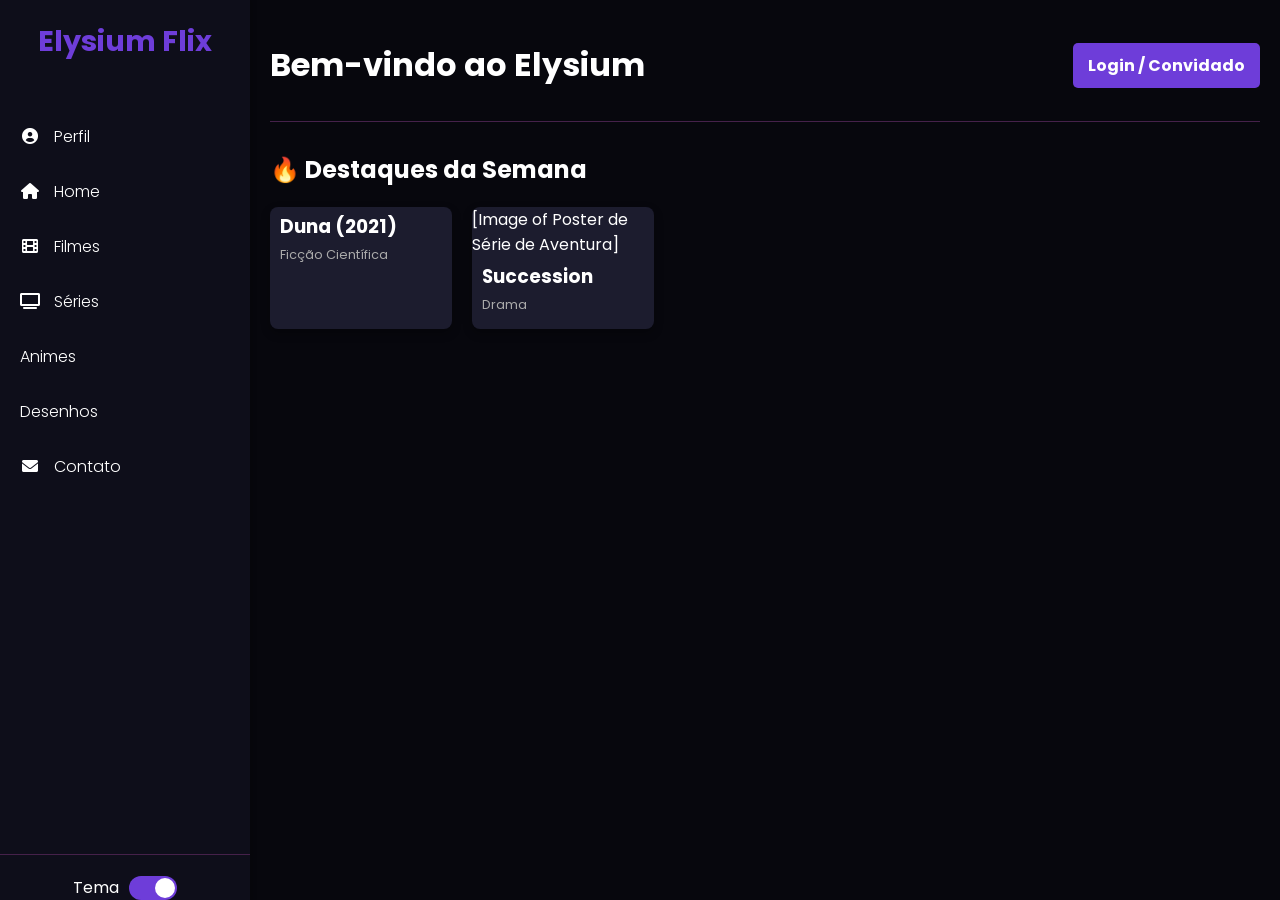
<file: index.html>
<!DOCTYPE html>
<html lang="pt-BR">
<head>
    <meta charset="UTF-8">
    <meta name="viewport" content="width=device-width, initial-scale=1.0">
    <title>Elysium Flix | Filmes e Séries</title>
    <link href="https://fonts.googleapis.com/css2?family=Poppins:wght@300;700&display=swap" rel="stylesheet">
    <link rel="stylesheet" href="style.css">
    <link rel="stylesheet" href="https://cdnjs.cloudflare.com/ajax/libs/font-awesome/6.0.0-beta3/css/all.min.css">
</head>
<body class="dark-theme"> <nav id="sidebar">
        <div class="logo">Elysium Flix</div>
        
        <ul>
            <li><a href="#perfil" class="nav-link"><i class="fas fa-user-circle"></i> Perfil</a></li>
            <li><a href="#home" class="nav-link"><i class="fas fa-home"></i> Home</a></li>
            <li><a href="#filmes" class="nav-link"><i class="fas fa-film"></i> Filmes</a></li>
            <li><a href="#series" class="nav-link"><i class="fas fa-tv"></i> Séries</a></li>
            <li><a href="#animes" class="nav-link"> Animes</a></li>
            <li><a href="#desenhos" class="nav-link"> Desenhos</a></li>
            <li><a href="#contato" class="nav-link"><i class="fas fa-envelope"></i> Contato</a></li>
        </ul>

        <div class="theme-switch-wrapper">
            <span>Tema</span>
            <input type="checkbox" id="theme-switch" checked> <label for="theme-switch" class="switch-label"></label>
        </div>
    </nav>

    <main id="content">
        <header>
            <button id="menu-toggle" class="mobile-only"><i class="fas fa-bars"></i></button>
            <h1>Bem-vindo ao Elysium</h1>
            <a href="login.html" class="btn-login-guest">Login / Convidado</a>
        </header>

        <section id="home" class="active-section">
            <h2>🔥 Destaques da Semana</h2>
            <div class="content-grid">
                <div class="media-card" data-video-src="url_do_video_1.mp4">
                    
                    <h3>Duna (2021)</h3>
                    <p>Ficção Científica</p>
                </div>
                <div class="media-card" data-video-src="url_do_video_2.mp4">
                    

[Image of Poster de Série de Aventura]

                    <h3>Succession</h3>
                    <p>Drama</p>
                </div>
                </div>
        </section>

        <section id="filmes" class="hidden-section"><h2>🎬 Filmes</h2></section>
        <section id="series" class="hidden-section"><h2>📺 Séries</h2></section>
        <section id="animes" class="hidden-section"><h2> Animes</h2></section>
        <section id="desenhos" class="hidden-section"><h2> Desenhos Animados</h2></section>
        <section id="contato" class="hidden-section"><h2>✉️ Contato</h2></section>
        <section id="perfil" class="hidden-section"><h2>👤 Meu Perfil</h2></section>
    </main>

    <div id="video-modal" class="modal">
        <div class="modal-content">
            <span class="close-btn">&times;</span>
            <div class="video-player">
                <iframe id="video-frame" src="" frameborder="0" allowfullscreen></iframe>
            </div>
        </div>
    </div>

    <script src="script.js"></script>
</body>

</html>
</file>
<file: style.css>
/* Importando a Fonte Poppins */
body {
    font-family: 'Poppins', sans-serif;
    margin: 0;
    padding: 0;
    min-height: 100vh; /* Garante que o corpo ocupe toda a altura */
    transition: background-color 0.4s, color 0.4s; /* Transição suave para a mudança de tema */
    display: flex; /* Habilita o layout flexível para o menu e conteúdo */
}

/* 4. Paleta de Cores e Temas */

/* Cores Base da Paleta */
:root {
    --primary-color: #6E3DD9; /* Roxo principal, inspirado na HBO Max */
    --secondary-color: #45214A; /* Roxo escuro para detalhes */
    --accent-color: #f7b731; /* Cor de destaque (opcional para botões) */
    --text-light: #ffffff; /* Texto claro */
    --text-dark: #000000; /* Texto escuro */
}

/* Tema DARK */
.dark-theme {
    --bg-main: #07070D; /* Fundo principal escuro */
    --bg-card: #1c1c2e; /* Fundo de cards/elementos */
    --bg-sidebar: #0e0e1a; /* Fundo da barra lateral */
    --text-color: var(--text-light);
    --hover-color: var(--primary-color);
}

/* Tema LIGHT */
.light-theme {
    --bg-main: #f0f0f5;
    --bg-card: #ffffff;
    --bg-sidebar: #ffffff;
    --text-color: var(--text-dark);
    --hover-color: var(--secondary-color);
}

/* 2. Responsividade e Layout Principal */

/* Sidebar - Menu Lateral */
#sidebar {
    width: 250px;
    background-color: var(--bg-sidebar);
    color: var(--text-color);
    padding: 20px 0;
    box-shadow: 2px 0 5px rgba(0, 0, 0, 0.2);
    display: flex;
    flex-direction: column;
    position: fixed; /* Fixa o menu lateral */
    height: 100%;
    z-index: 1000;
    transition: transform 0.3s ease-in-out; /* Para animação mobile */
}

.logo {
    font-weight: 700; /* Poppins Bold */
    font-size: 1.8em;
    text-align: center;
    color: var(--primary-color);
    margin-bottom: 30px;
}

#sidebar ul {
    list-style: none;
    padding: 0;
    flex-grow: 1;
}

#sidebar ul li a {
    display: block;
    padding: 15px 20px;
    text-decoration: none;
    color: var(--text-color);
    font-weight: 300; /* Poppins Light */
    transition: background-color 0.3s, color 0.3s; /* 3. Animação suave */
}

#sidebar ul li a:hover {
    background-color: var(--primary-color);
    color: var(--text-light);
}

#sidebar ul li a i {
    margin-right: 10px;
    width: 20px; /* Garante alinhamento dos ícones */
    text-align: center;
}

/* Conteúdo Principal */
#content {
    flex-grow: 1;
    margin-left: 250px; /* Espaço para a sidebar fixa */
    background-color: var(--bg-main);
    color: var(--text-color);
    padding: 20px;
    width: calc(100% - 250px);
    transition: margin-left 0.3s ease-in-out; /* Para animação mobile */
}

#content header {
    display: flex;
    justify-content: space-between;
    align-items: center;
    margin-bottom: 30px;
    padding-bottom: 10px;
    border-bottom: 1px solid var(--secondary-color);
}

.btn-login-guest {
    background-color: var(--primary-color);
    color: var(--text-light);
    padding: 10px 15px;
    text-decoration: none;
    border-radius: 5px;
    font-weight: 700;
    transition: background-color 0.3s;
}

.btn-login-guest:hover {
    background-color: var(--secondary-color);
}

/* Seções de Conteúdo (Animação de Redirecionamento) */
.hidden-section {
    display: none;
    opacity: 0;
    transition: opacity 0.5s ease;
}

.active-section {
    display: block;
    opacity: 1;
    animation: fadeIn 0.5s ease-in-out; /* 3. Animação de redirecionamento */
}

@keyframes fadeIn {
    from { opacity: 0; transform: translateY(10px); }
    to { opacity: 1; transform: translateY(0); }
}

/* Grid de Conteúdo (Filmes/Séries) */
.content-grid {
    display: grid;
    grid-template-columns: repeat(auto-fill, minmax(180px, 1fr));
    gap: 20px;
}

.media-card {
    background-color: var(--bg-card);
    border-radius: 8px;
    overflow: hidden;
    cursor: pointer;
    box-shadow: 0 4px 10px rgba(0, 0, 0, 0.3);
    transition: transform 0.3s, box-shadow 0.3s;
}

.media-card:hover {
    transform: translateY(-5px);
    box-shadow: 0 8px 15px rgba(0, 0, 0, 0.5);
}

.media-card h3, .media-card p {
    padding: 0 10px;
    margin: 5px 0;
}

.media-card p {
    font-size: 0.8em;
    color: #aaa;
    padding-bottom: 10px;
}

/* 5. Estilo do Player Sobreposto (Modal) */
.modal {
    display: none; /* Escondido por padrão */
    position: fixed;
    z-index: 2000;
    left: 0;
    top: 0;
    width: 100%;
    height: 100%;
    overflow: auto;
    background-color: rgba(0, 0, 0, 0.95); /* Fundo escuro semi-transparente */
}

.modal-content {
    background-color: #000;
    margin: 5% auto; /* 5% do topo e centralizado */
    padding: 20px;
    border-radius: 10px;
    width: 90%;
    max-width: 1200px; /* Largura máxima do player */
    position: relative;
    box-shadow: 0 5px 15px rgba(0, 0, 0, 0.5);
}

.close-btn {
    color: #aaa;
    float: right;
    font-size: 35px;
    font-weight: bold;
    cursor: pointer;
    position: absolute;
    top: 10px;
    right: 25px;
    z-index: 2001;
}

.close-btn:hover,
.close-btn:focus {
    color: var(--primary-color);
    text-decoration: none;
}

.video-player {
    position: relative;
    padding-bottom: 56.25%; /* Proporção 16:9 */
    height: 0;
    overflow: hidden;
}

.video-player iframe {
    position: absolute;
    top: 0;
    left: 0;
    width: 100%;
    height: 100%;
}

/* Alternador de Tema (Theme Switch) */
.theme-switch-wrapper {
    display: flex;
    align-items: center;
    justify-content: center;
    margin-top: auto; /* Empurra para o final da sidebar */
    padding: 20px 0;
    border-top: 1px solid var(--secondary-color);
}

.theme-switch-wrapper span {
    margin-right: 10px;
}

.switch-label {
    display: inline-block;
    width: 48px;
    height: 24px;
    background-color: #ccc;
    border-radius: 12px;
    position: relative;
    cursor: pointer;
    transition: background-color 0.3s;
}

#theme-switch {
    display: none;
}

.switch-label::after {
    content: '';
    position: absolute;
    width: 20px;
    height: 20px;
    border-radius: 50%;
    background-color: var(--text-light);
    top: 2px;
    left: 2px;
    transition: transform 0.3s;
}

#theme-switch:checked + .switch-label {
    background-color: var(--primary-color); /* Roxo quando Dark (checado) */
}

#theme-switch:checked + .switch-label::after {
    transform: translateX(24px); /* Move para a direita no tema Dark */
    background-color: #fff;
}


/* 2. Responsividade */

.mobile-only {
    display: none; /* Esconde o botão de toggle em desktops */
}

/* Para telas menores que 768px (Tablets e Smartphones) */
@media (max-width: 768px) {
    /* Menu lateral */
    #sidebar {
        width: 200px; /* Largura menor no mobile */
        transform: translateX(-200px); /* Esconde o menu fora da tela */
    }

    /* Mostrar a sidebar quando a classe 'active' for adicionada pelo JS */
    #sidebar.active {
        transform: translateX(0);
    }
    
    /* Conteúdo principal ocupa 100% da largura, sem margem */
    #content {
        margin-left: 0; 
        width: 100%;
    }

    /* Traz o botão de menu de volta no mobile */
    .mobile-only {
        display: block;
        background: none;
        border: none;
        color: var(--text-color);
        font-size: 1.5em;
        cursor: pointer;
        padding: 0;
    }

    /* Ajuste para o cabeçalho no mobile */
    #content header h1 {
        font-size: 1.2em;
        margin-right: auto; /* Empurra o botão de login */
    }
    
    .btn-login-guest {
        padding: 8px 12px;
        font-size: 0.9em;
    }
}
</file>
